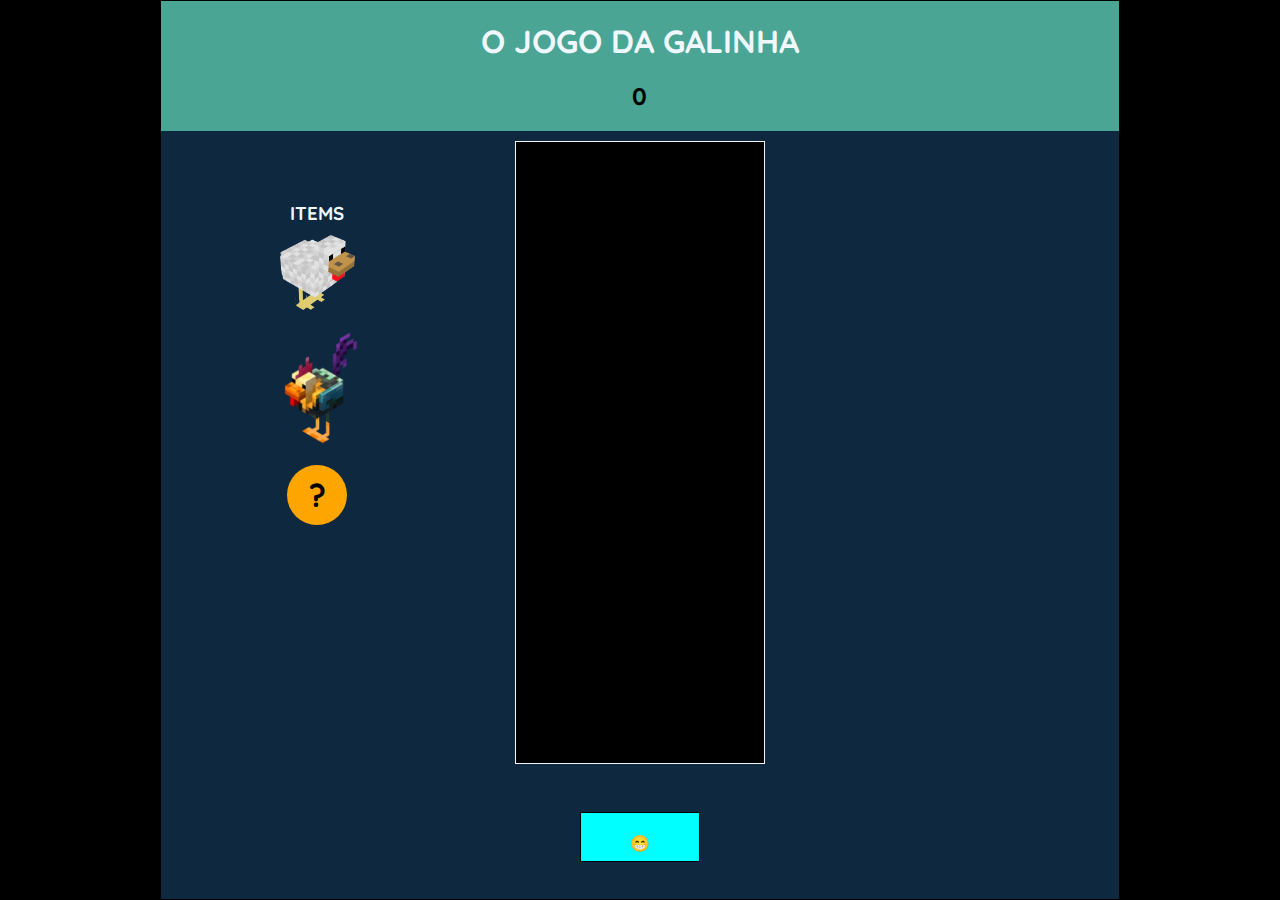
<file: index.html>
<!DOCTYPE html>
<html lang="en">
<head>
  <meta charset="UTF-8">
  <meta http-equiv="X-UA-Compatible" content="IE=edge">
  <meta name="viewport" content="width=device-width, initial-scale=1.0">
  <link rel="stylesheet" href="style.css">
  <link rel="stylesheet" href="https://fonts.googleapis.com/css2?family=Material+Symbols+Outlined:opsz,wght,FILL,GRAD@48,400,0,0" />

  <title>Jogo da Galinha</title>
</head>
<body>
  
  
  
  
  <main>
    
    <nav>
      <h1 id="add"> O JOGO DA GALINHA</h1>
      <h2 id="click">0</h2>
      
    </nav>
    
    
    <article class="" id="frame"> 
      <div class="" id="resultado"></div>
    </article>
    
    <div class="button" onclick="start()" ><h1>&#128513</h1>
    </div>
    
    <section class="side">
      <h3>ITEMS</h3>
      <div class="sectionContainer">
        <img src="trasferimento.png" width="75" height="75" alt="">
        <img  onclick="goToReward()" src="raro.webp" width="115" height="115" alt="">
        <div class="five-pointed-star"><h1>?</h1></div> 
      </div>
      
      
    </section>
    
    
    
  </main>
  
  
  
  
</body>
<script src="teste.js"></script>
</html>
</file>
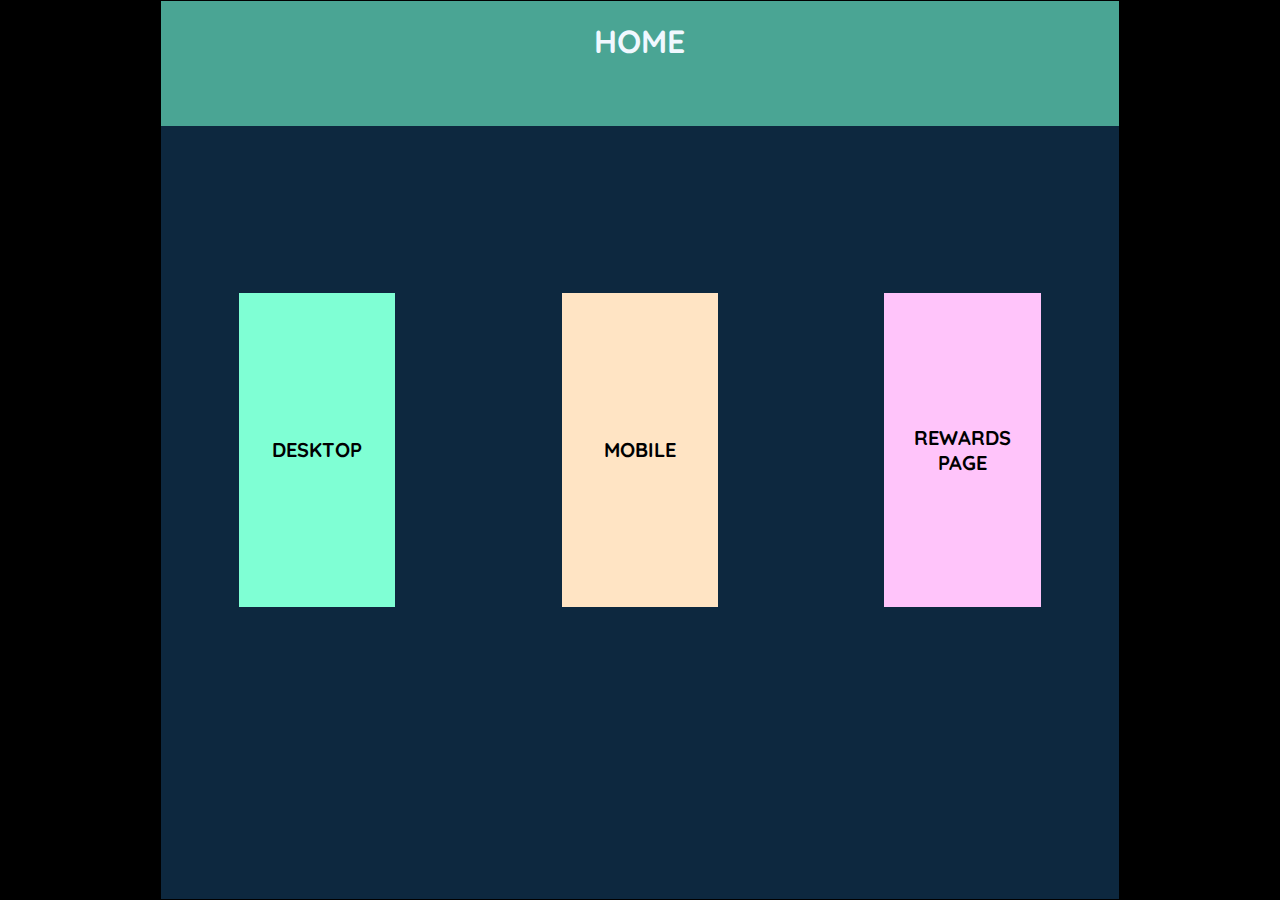
<file: reward.html>
<!DOCTYPE html>
<html lang="en">
<head>
  <meta charset="UTF-8">
  <meta http-equiv="X-UA-Compatible" content="IE=edge">
  <meta name="viewport" content="width=device-width, initial-scale=1.0">
  <link rel="stylesheet" href="style.css">
  <link rel="stylesheet" href="reward.css">
  <link rel="stylesheet" href="https://fonts.googleapis.com/css2?family=Material+Symbols+Outlined:opsz,wght,FILL,GRAD@48,400,0,0" />

  <title>Jogo da Galinha</title>
</head>
<body>
    
    
    

    <main>
        
        <nav>
            <a href="index.html"> <h1>HOME</h1>   </a>
        </nav>
        
        <button id="desktop"  onclick="rewardDesktop()" > <h2>DESKTOP</h2> </button>
        <button id="mobile" onclick="rewardMobile()" ><h2>MOBILE</h2></button>
        <button id="reward-site"  onclick="rewardPage()" ><h2>REWARDS PAGE</h2></button>
        
        
        
        
    </main>
    
    
    
    
</body>
<script src="teste.js"></script>
</html>
</file>
<file: style.css>
@import url('https://fonts.googleapis.com/css2?family=Quicksand:wght@500&display=swap');

*{
    box-sizing: border-box;
    font-family: 'Quicksand', sans-serif;
    user-select: none;
    margin: 0;
    text-decoration: none;
    
}

h1, h2{
    text-align: center;
    user-select: none;
    color: aliceblue;
    font-size: 2em;
    margin: 20px;
}
h2{
    font-size: 1.5em;
    color: black;
}

body{
    display: flex;
    flex-direction: row;
    justify-content: center;
    align-items: center;
    height: 100vh;
    background-color: black;

    overflow-y: hidden;
}


main{
    background-color: rgb(13, 40, 63);
    width: 75%;
    height: 100%;

    display: grid;
    grid-template-columns: repeat(3, 1fr);
    grid-template-rows: 0.2fr 1fr 0.2fr;
    grid-template-areas: 
    "nav nav nav"
    "side frame direito"
    ". button .";

    gap: 10px;
    
    
    
    border: 1px black solid; 
}

nav{
    grid-area: nav;
    background-color: rgb(74, 165, 148);
}




.button{

    grid-area: button;

    width: 120px;
    height: 50px;
    background-color: aqua;
    
    border: 1px black solid;

    align-self: center;
    justify-self: center;
}

.button h1{
    color: red;
    font-size: 1em;
}

.button:hover{
    background-color: rgb(97, 156, 156);
    cursor: pointer;
}
.button:active{
    background-color: rgb(156, 97, 97);
}


#frame{

    height: 100%;
    width: 80%;
    
    
    grid-area: frame;
    
    display: flex;
    justify-content: center;
    align-items: center;
    
    align-self: center;
    justify-self: center;

    border: 1px rgb(244, 244, 244) solid;

    position: relative;

    background-color: black;

}

.side{

    margin-top: 60px;

    user-select: none;
    display: flex;
    flex-direction: column;
    align-items: center;
    

    grid-area: side;

    
    
    

    align-self: flex-start;
    justify-self: center;

}
.sectionContainer{
    display: flex;
    align-items: center;
    flex-direction: column;
}



.side h3{
    color: aliceblue;
}


.side img{
    margin: 10px;
}

.side h1{
    
    color: black;

   
}
.five-pointed-star {

    
    display: flex;
    align-items: center;
    justify-content: center;


    /* border: 1px solid black; */

    margin-top: 10px;
    width: 60px;
    height: 60px;
    background-color: orange;
    border-radius: 100%;
}


/* FOTOS DOS ITENS */

.comum{
    height: 100px;
    width: 100px;
    background-image: url(trasferimento.png);
    background-size: contain;
    background-repeat: no-repeat;
}



.raro{
    height: 150px;
    width: 150px;
    background-image: url(raro.webp);
    background-size: cover;
}

.unusual{
    height: 150px;
    width: 150px;
    background-image: url(unusual.gif);
    background-size: cover;
}



/* FUNDOS DOS ITENS */
/* --------------------------------- */


#bgcomum{

    height: 80%;
    width: 80%;
    background-color: rgb(3, 169, 23);
    
    
    
    display: flex;
    justify-content: center;
    align-items: center;

    grid-area: frame;
    align-self: center;
    justify-self: center;

    border: 1px rgb(244, 244, 244) solid;

    position: relative;

}

#bgraro{

    height: 50%;
    width: 30%;
    background-color: rgba(48, 82, 192, 0.356);
    
    
    display: flex;
    justify-content: center;
    align-items: center;
    border: 1px #5c4858 solid;

    position: relative;

    transition: 1s;
}

#bgunusual{
    height: 80%;
    width: 80%;
    background-color: rgb(161, 3, 169);
    
    
    
    display: flex;
    justify-content: center;
    align-items: center;

    grid-area: frame;
    align-self: center;
    justify-self: center;

    border: 1px rgb(123, 17, 17) solid;

    position: relative; 
}


.trans{


    width: 250px;
    height: 150px;

    background-color: blueviolet;

    position:absolute;

    top: -200px;

    z-index: 100;

}

.trans2{


    width: 250px;
    height: 150px;

    background-color: blueviolet;

    position:absolute;

    bottom: -2000px;

    z-index: 100;

}





/******************************************************/
/* MEDIA QUERIES */

@media only screen and (max-width: 480px) {

    body{

        overflow-y:visible;
    }

    main{
        background-color: rgb(13, 40, 63);
        width: 100%;
        height: 100%;
    
        display: flex;
        flex-direction: column;
        
        justify-content: space-around;
        
        
        border: 1px black solid; 
    }
    .side{

        margin-top: 0;
        width: 100%;

        user-select: none;
        display: flex;
        flex-direction: column;
        
        align-items: center;
        justify-content: space-between;

        order: 1;


    }
    .side h3{
        order: 1;
    }

    .sectionContainer{
        flex-direction: row;
        order: 2;
        display: flex;
        align-items: center;
        width: 100%;

        justify-content: center;
    }

    #frame{

        height: 30%;
        width: 52%;
        
        
        
        
        display: flex;
        justify-content: center;
        align-items: center;
        
        border: 1px rgb(244, 244, 244) solid;
    
        position: relative;
    
        background-color: black;
        order: 2;
    
    }

    #bgunusual{
        height: 30%;
        width: 80%;
        
        
        
        
        display: flex;
        justify-content: center;
        align-items: center;
        
        border: 1px rgb(244, 244, 244) solid;
    
        position: relative;
    
        background-color: rgb(142, 9, 106);
        order: 2;
    }

    .button{

        grid-area: button;
    
        width: 120px;
        height: 50px;
        background-color: aqua;
        
        border: 1px black solid;
    
        align-self: center;
        justify-self: center;

        order: 3;
        margin-bottom: 40px;
        
    }
    
    .button h1{
        color: red;
        font-size: 1em;
    }
    
    .button:hover{
        background-color: rgb(97, 156, 156);
        cursor: pointer;
    }
    .button:active{
        background-color: rgb(156, 97, 97);
    }

    h1{
        position: relative;
    }
    h1, h2{
        text-align: center;
        user-select: none;
        color: aliceblue;
        font-size: 1.5em;
    }
    h2{
        position: absolute;
        font-size: 1.15em;
        color: rgb(250, 250, 250);
        bottom: 50%;
        right: calc(50% - 19px);
        
    }
    /* FOTOS DOS ITENS */

.comum{
    height: 50px;
    width: 50px;
    background-image: url(trasferimento.png);
    background-size: cover;
    background-color: transparent;

}

.raro{
    height: 75px;
    width: 75px;
    background-image: url(raro.webp);
    background-size: cover;
}

.unusual{
    height: 75px;
    width: 75px;
    background-image: url(unusual.gif);
    background-size: cover;
}

/* FUNDOS DOS ITENS */


#bgcomum{

    height: 80%;
    width: 80%;
    background-color: rgb(3, 169, 23);
    
    
    
    display: flex;
    justify-content: center;
    align-items: center;

    grid-area: frame;
    align-self: center;
    justify-self: center;

    border: 1px rgb(244, 244, 244) solid;

    position: relative;

}

#bgraro{

    height: 50%;
    width: 30%;
    background-color: rgba(48, 82, 192, 0.356);
    
    
    display: flex;
    justify-content: center;
    align-items: center;
    border: 1px #5c4858 solid;

    position: relative;

    transition: 1s;
}

#bgunusual{
    height: 50%;
    width: 30%;
    background-color: rgb(148, 11, 125);
    
    
    display: flex;
    justify-content: center;
    align-items: center;
    border: 1px rgb(173, 19, 148) solid;

    position: relative;   
}

}
</file>
<file: reward.css>
#desktop,#mobile,#reward-site{

    height: 50%;
    width: 50%;
    align-self: center;
    justify-self: center;
    border: none
    
}

#desktop:hover ,#mobile:hover,#reward-site:hover{
    border: 1px solid black;
    opacity: 0.8;
}


#desktop{
    
    background-color: aquamarine;
    
    grid-area: side;
}

#mobile{
    grid-area: frame;

    background-color: bisque;

}
#reward-site{
    grid-area: direito;

    background-color: rgb(255, 196, 250);
}
</file>
